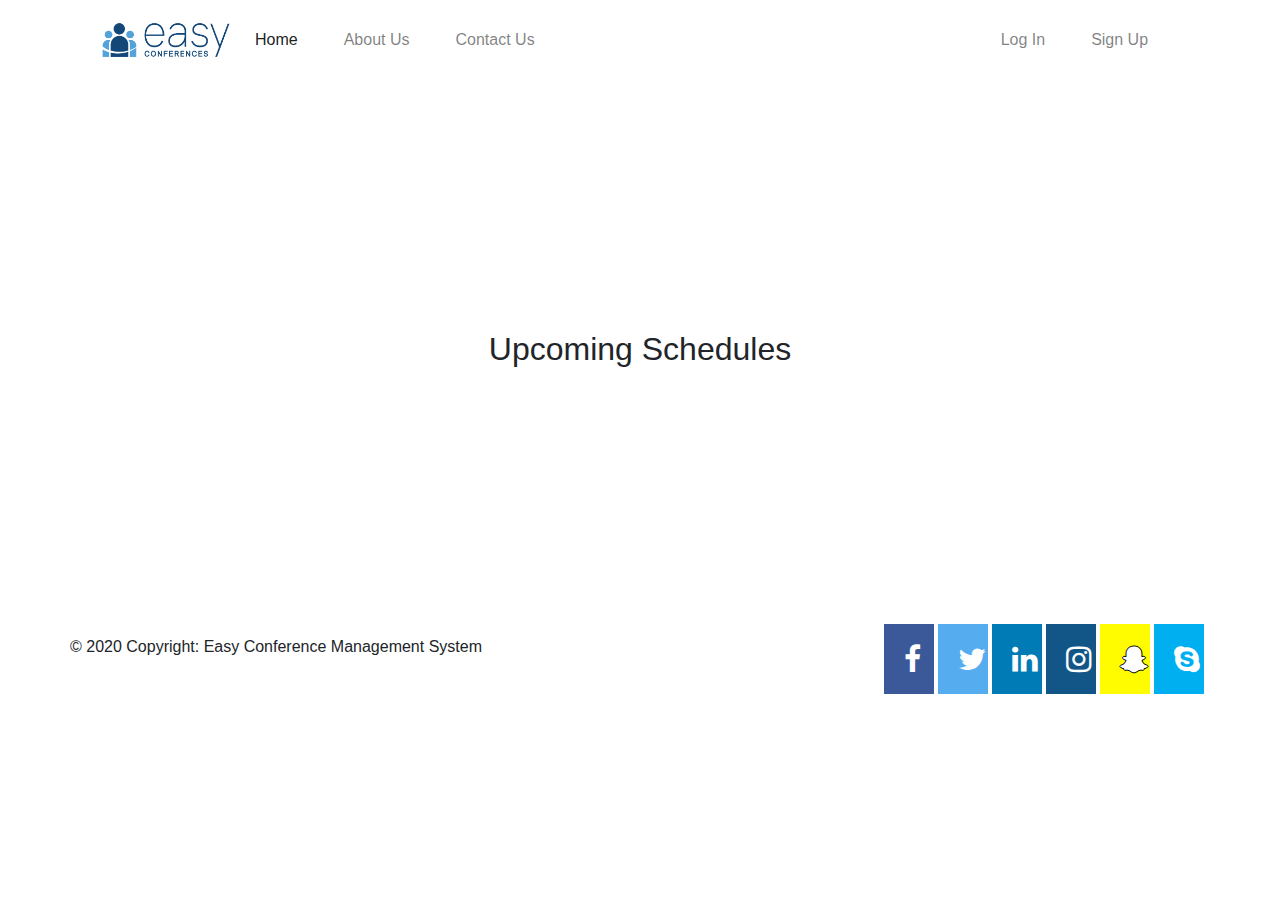
<file: Online Conference Mangement System/index.html>
<!DOCTYPE html>
<html lang="en">
	<head>
		<!-- Meta data -->
		<meta charset="UTF-8">
		<meta http-equiv="X-UA-Compatible" content="IE=edge">
		<meta name="viewport" content="width=device-width, initial-scale=1">

		<!-- Jquery library needs to be placed above any reference to Boostrap js -->
		<script src="js/jquery-3.3.1.min.js"></script>
		<link rel="stylesheet" href="css/bootstrap.min.css">
		<link rel="stylesheet" href="css/custom.css">
		<script src="js/bootstrap.min.js"></script>

		<title>Online Conference Management System</title>
	</head>
	<body>
		<div class="container">
			<nav class="navbar navbar-expand-lg navbar-light bg-grey">
				<a class="navbar-brand" href="#">
					<img classs="img-responsive" width="130px" height="" src="img/EasyConferencesLogo.png">
				</a>
				<button class="navbar-toggler" type="button" data-toggle="collapse" data-target="#navbarSupportedContent" aria-controls="navbarSupportedContent" aria-expanded="false" aria-label="Toggle navigation">
				  <span class="navbar-toggler-icon"></span>
				</button>
			  
				<div class="collapse navbar-collapse" id="navbarSupportedContent">
				  <ul class="navbar-nav mr-auto">
					<li class="nav-item active">
					  <a class="nav-link" href="#">Home <span class="sr-only">(current)</span></a>
					</li>
					<li class="nav-item">
					  <a class="nav-link" href="About Us.html" style="margin-left: 30px;">About Us</a>
					</li>
					<li class="nav-item">
					  <a class="nav-link" href="Contact Us.html" style="margin-left: 30px;">Contact Us</a>
					</li>
					<li class="nav-item">
					  <a class="nav-link" href="#" data-toggle="modal" data-target="#exampleModal" style="margin-left: 450px;">Log In</a>
					</li>
					<li class="nav-item">
						<a class="nav-link" href="#" data-toggle="modal" data-target="#ModalOne" style="margin-left: 30px;">Sign Up</a>
					</li>
				  </ul>
				</div>
			  </nav>



			  <div class="modal fade" id="exampleModal" tabindex="-1" role="dialog" aria-labelledby="exampleModalLabel" aria-hidden="true">
				<div class="modal-dialog" role="document">
				  <div class="modal-content">
					<div class="modal-header">
					  <h5 class="modal-title" id="exampleModalLabel">Log In</h5>
					  <button type="button" class="close" data-dismiss="modal" aria-label="Close">
						<span aria-hidden="true">&times;</span>
					  </button>
					</div>
					<div class="modal-body" style="height: auto;">
						<form class="form-horizontal">
							<div class="form-group">
								<label for="inputEmail3" class="control-label">Email</label>
								<div class="col-sm-10">
									<input type="email" class="form-control" id="inputEmail3" placeholder="Email">
								</div>
							</div>
							<div class="form-group">
								<label for="inputPassword3" class="control-label">Password</label>
								<div class="col-sm-10">
									<input type="passwoord" class="form-control" id="inputPassword3" placeholder="Password">
								</div>
							</div>
							<div class="form-group">
							  <div class="modal-footer">
							  <button type="button" class="btn btn-secondary" data-dismiss="modal" style="background-color: green;">Log In</button>
							</div>
							</div>
							<div class="form-group">
								<div class="modal-footer">
								<button type="button" class="btn btn-secondary" data-dismiss="modal" style="background-color: green;">Forgot Password?</button>
							  </div>
							</div>
					  </form>
					</div>
				  </div>
				</div>
			  </div>

			  <div class="modal fade" id="ModalOne" tabindex="-1" role="dialog" aria-labelledby="exampleModalLabel" aria-hidden="true">
				<div class="modal-dialog" role="document">
				  <div class="modal-content">
					<div class="modal-header">
					  <h5 class="modal-title" id="exampleModalLabel">Sign Up</h5>
					  <button type="button" class="close" data-dismiss="modal" aria-label="Close">
						<span aria-hidden="true">&times;</span>
					  </button>
					</div>
					<div class="modal-body" style="height: auto;">
						<form class="form-horizontal">
							<div class="form-group">
								<label for="inputEmail3" class="control-label">Email</label>
								<div class="col-sm-10">
									<input type="email" class="form-control" id="inputEmail3" placeholder="Email">
								</div>
							</div>
							<div class="form-group">
								<label for="inputPassword3" class="control-label">Password</label>
								<div class="col-sm-10">
									<input type="password" class="form-control" id="inputPassword3" placeholder="Password">
								</div>
							</div>
							<div class="form-group">
								<label for="inputPassword4" class="control-label">Confirm Password</label>
								<div class="col-sm-10">
									<input type="password" class="form-control" id="inputPassword4" placeholder="Confirm Password">
								</div>
							</div>
							<div class="form-group">
							  <div class="modal-footer">
							  <button type="button" class="btn btn-secondary" data-dismiss="modal" style="background-color: green;">Sign Up</button>
							</div>
							</div>							
					  </form>
					</div>
				  </div>
				</div>
			  </div>
		</div>

		<div class="container schedule" style="border: azure; ">
		  
			<h2 style="text-align:center; margin-top: 250px; margin-bottom: 250px;">Upcoming Schedules</h2>
		 
		</div>

		<div class="container footer" style="position: relative;">
			<footer>
								
				<div class="row">

				<div class="footer-copyright text-center py-3" style="margin-right: 400px;">© 2020 Copyright: Easy Conference Management System</div>
				
				<link rel="stylesheet" href="https://cdnjs.cloudflare.com/ajax/libs/font-awesome/4.7.0/css/font-awesome.min.css">
				<style>
				.fa {
				  padding: 20px;
				  font-size: 30px;
				  width: 50px;
				  text-align: center;
				  text-decoration: none;
				  margin: 5px 2px;
				}
				
				.fa:hover {
					opacity: 0.7;
				}
				
				.fa-facebook {
				  background: #3B5998;
				  color: white;
				}
				
				.fa-twitter {
				  background: #55ACEE;
				  color: white;
				}
				
				.fa-linkedin {
				  background: #007bb5;
				  color: white;
				}
				
				.fa-instagram {
				  background: #125688;
				  color: white;
				}
				
				.fa-snapchat-ghost {
				  background: #fffc00;
				  color: white;
				  text-shadow: -1px 0 black, 0 1px black, 1px 0 black, 0 -1px black;
				}
				
				.fa-skype {
				  background: #00aff0;
				  color: white;
				}
				</style>

				<div class="social media link">
				<a href="#" class="fa fa-facebook"></a>
				<a href="#" class="fa fa-twitter"></a>
				<a href="#" class="fa fa-linkedin"></a>
				<a href="#" class="fa fa-instagram"></a>
				<a href="#" class="fa fa-snapchat-ghost"></a>
				<a href="#" class="fa fa-skype"></a>
				</div>
				</div>
			  </footer>
		</div>
	</body>
</html>
</file>
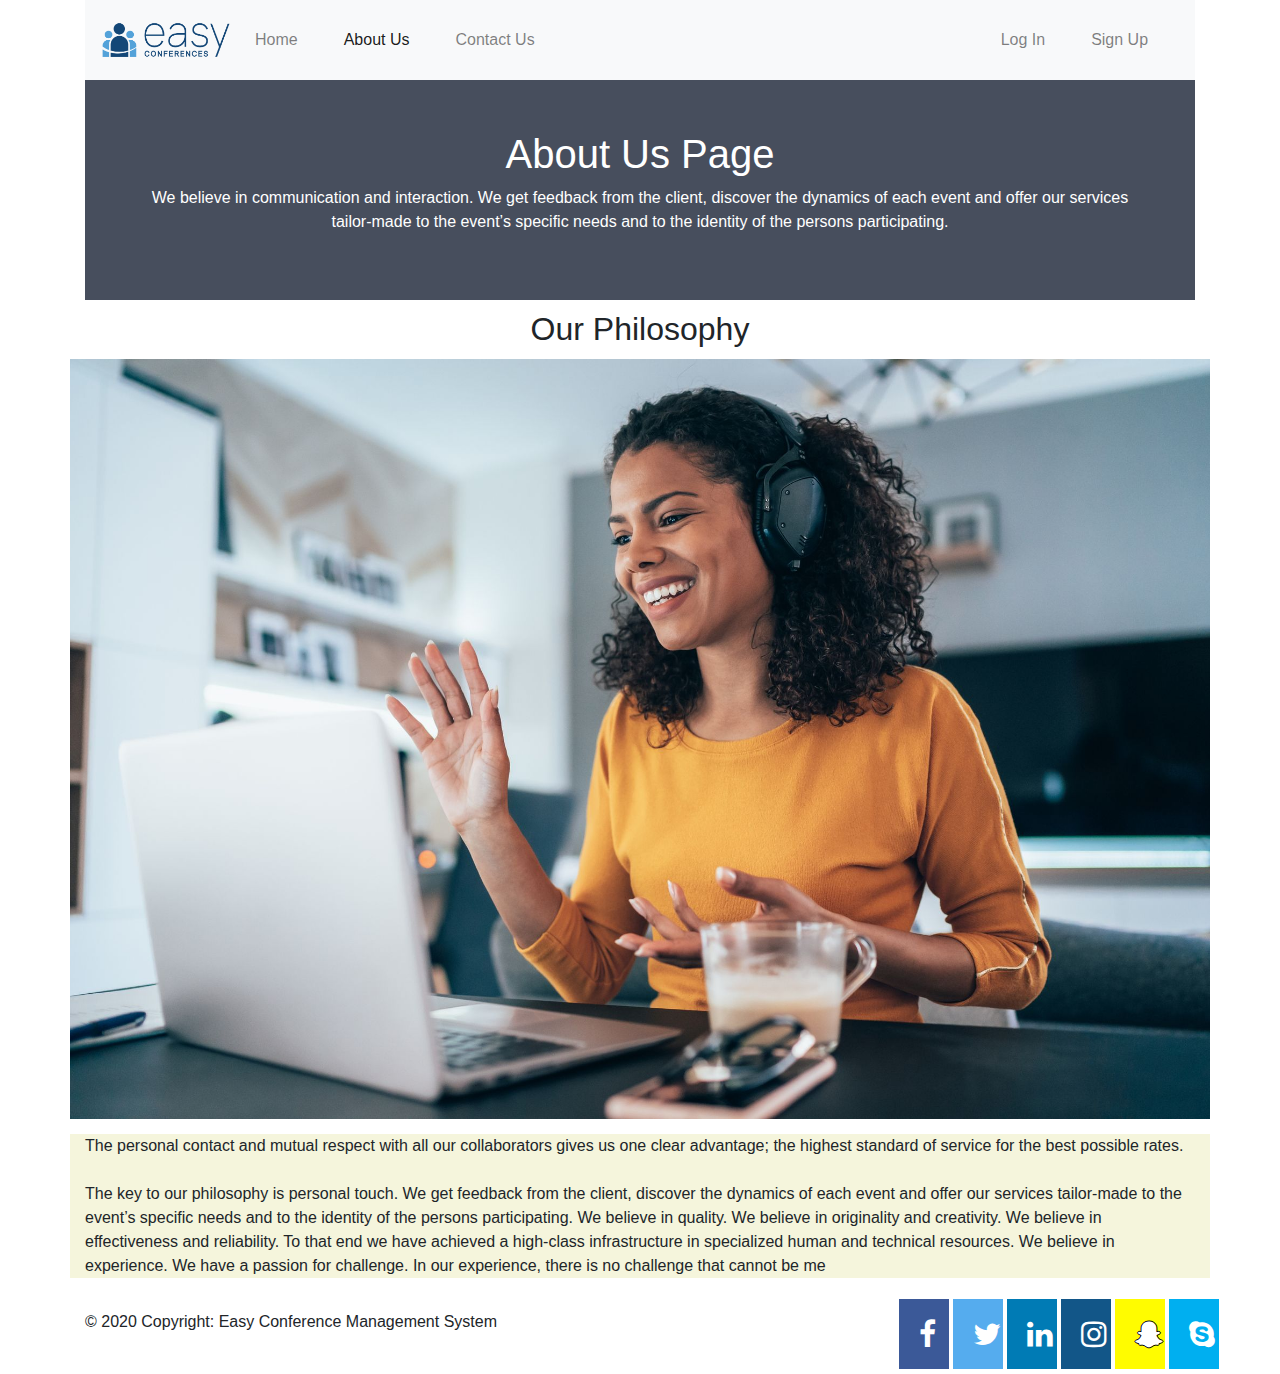
<file: Online Conference Mangement System/About Us.html>
<!DOCTYPE html>
<html lang="en">
	<head>
		<!-- Meta data -->
		<meta charset="UTF-8">
		<meta http-equiv="X-UA-Compatible" content="IE=edge">
		<meta name="viewport" content="width=device-width, initial-scale=1">

		<!-- Jquery library needs to be placed above any reference to Boostrap js -->
		<script src="js/jquery-3.3.1.min.js"></script>
		<link rel="stylesheet" href="css/bootstrap.min.css">
		<link rel="stylesheet" href="css/about-us.css">
		<link rel="stylesheet" href="css/custom.css">
		<script src="js/bootstrap.min.js"></script>

		<title>Online Conference Management System</title>
	</head>
	<body>
		<div class="container">
			<nav class="navbar navbar-expand-lg navbar-light bg-light">
				<a class="navbar-brand" href="#">
					<img classs="img-responsive" width="130px" height="" src="img/EasyConferencesLogo.png">
				</a>
				<button class="navbar-toggler" type="button" data-toggle="collapse" data-target="#navbarSupportedContent" aria-controls="navbarSupportedContent" aria-expanded="false" aria-label="Toggle navigation">
				  <span class="navbar-toggler-icon"></span>
				</button>
			  
				<div class="collapse navbar-collapse" id="navbarSupportedContent">
				  <ul class="navbar-nav mr-auto">
					<li class="nav-item">
					  <a class="nav-link" href="index.html">Home </a>
					</li>
					<li class="nav-item active">
					  <a class="nav-link" href="#" style="margin-left: 30px;">About Us <span class="sr-only">(current)</span></a>
					</li>
					<li class="nav-item">
					  <a class="nav-link" href="Contact Us.html" style="margin-left: 30px;">Contact Us</a>
					</li>
					<li class="nav-item">
					  <a class="nav-link" href="#" data-toggle="modal" data-target="#exampleModal" style="margin-left: 450px;">Log In</a>
					</li>
					<li class="nav-item">
						<a class="nav-link" href="#" data-toggle="modal" data-target="#ModalOne" style="margin-left: 30px;">Sign Up</a>
					</li>
				  </ul>
				</div>
			  </nav>

			  <div class="modal fade" id="exampleModal" tabindex="-1" role="dialog" aria-labelledby="exampleModalLabel" aria-hidden="true">
				<div class="modal-dialog" role="document">
				  <div class="modal-content">
					<div class="modal-header">
					  <h5 class="modal-title" id="exampleModalLabel">Log In</h5>
					  <button type="button" class="close" data-dismiss="modal" aria-label="Close">
						<span aria-hidden="true">&times;</span>
					  </button>
					</div>
					<div class="modal-body" style="height: auto;">
						<form class="form-horizontal">
							<div class="form-group">
								<label for="inputEmail3" class="control-label">Email</label>
								<div class="col-sm-10">
									<input type="email" class="form-control" id="inputEmail3" placeholder="Email">
								</div>
							</div>
							<div class="form-group">
								<label for="inputPassword3" class="control-label">Password</label>
								<div class="col-sm-10">
									<input type="passwoord" class="form-control" id="inputPassword3" placeholder="Password">
								</div>
							</div>
							<div class="form-group">
							  <div class="modal-footer">
							  <button type="button" class="btn btn-secondary" data-dismiss="modal" style="background-color: green;">Log In</button>
							</div>
							</div>
							<div class="form-group">
								<div class="modal-footer">
								<button type="button" class="btn btn-secondary" data-dismiss="modal" style="background-color: green;" >Forgot Password?</button>
							  </div>
							  </div>
					  </form>
					</div>
				  </div>
				</div>
			  </div>

			  <div class="modal fade" id="ModalOne" tabindex="-1" role="dialog" aria-labelledby="exampleModalLabel" aria-hidden="true">
				<div class="modal-dialog" role="document">
				  <div class="modal-content">
					<div class="modal-header">
					  <h5 class="modal-title" id="exampleModalLabel">Sign Up</h5>
					  <button type="button" class="close" data-dismiss="modal" aria-label="Close">
						<span aria-hidden="true">&times;</span>
					  </button>
					</div>
					<div class="modal-body" style="height: auto;">
						<form class="form-horizontal">
							<div class="form-group">
								<label for="inputEmail3" class="control-label">Email</label>
								<div class="col-sm-10">
									<input type="email" class="form-control" id="inputEmail3" placeholder="Email">
								</div>
							</div>
							<div class="form-group">
								<label for="inputPassword3" class="control-label">Password</label>
								<div class="col-sm-10">
									<input type="password" class="form-control" id="inputPassword3" placeholder="Password">
								</div>
							</div>
							<div class="form-group">
								<label for="inputPassword4" class="control-label">Confirm Password</label>
								<div class="col-sm-10">
									<input type="password" class="form-control" id="inputPassword4" placeholder="Confirm Password">
								</div>
							</div>
							<div class="form-group">
							  <div class="modal-footer">
							  <button type="button" class="btn btn-secondary" style="background-color: green; " data-dismiss="modal">Sign Up</button>
							</div>
							</div>							
					  </form>
					</div>
				  </div>
				</div>
			  </div>

			  <div class="about-section">
				<h1>About Us Page</h1>
				<p>We believe in communication and interaction. We get feedback from the client, discover the dynamics of each event and offer our services tailor-made to the event’s specific needs and to the identity of the persons participating.</p>
			  </div>

			  <h2 style="text-align:center; margin-top: 10px; margin-bottom: 10px;">Our Philosophy</h2>

			  <div class="row">
				<div class="column">
				  <div class="img">
					<img src="img/eclogo.png" alt="Easy-Conference" style="width: 100%;">
				  </div>
					<div class="container" style=" background-color: beige; margin-top: 15px; ">
					  <p>The personal contact and mutual respect with all our collaborators gives us one clear advantage; the highest standard of service for the best possible rates. <br> <br> The key to our philosophy is personal touch. We get feedback from the client, discover the dynamics of each event and offer our services tailor-made to the event’s specific needs and to the identity of the persons participating. We believe in quality. We believe in originality and creativity. We believe in effectiveness and reliability. To that end we have achieved a high-class infrastructure in specialized human and technical resources. We believe in experience. We have a passion for challenge. In our experience, there is no challenge that cannot be me</p>
					</div>
				  </div>
			  </div>
			  
             <div class="container footer" style="position: absolute;">
			  <footer>
				<div class="row">
				<link rel="stylesheet" href="https://cdnjs.cloudflare.com/ajax/libs/font-awesome/4.7.0/css/font-awesome.min.css">
				<style>
				.fa {
				  padding: 20px;
				  font-size: 30px;
				  width: 50px;
				  text-align: center;
				  text-decoration: none;
				  margin: 5px 2px;
				}
				
				.fa:hover {
					opacity: 0.7;
				}
				
				.fa-facebook {
				  background: #3B5998;
				  color: white;
				}
				
				.fa-twitter {
				  background: #55ACEE;
				  color: white;
				}
				
				.fa-linkedin {
				  background: #007bb5;
				  color: white;
				}
				
				.fa-instagram {
				  background: #125688;
				  color: white;
				}
				
				.fa-snapchat-ghost {
				  background: #fffc00;
				  color: white;
				  text-shadow: -1px 0 black, 0 1px black, 1px 0 black, 0 -1px black;
				}
				
				.fa-skype {
				  background: #00aff0;
				  color: white;
				}
				</style>

				<div class="footer-copyright text-center py-3" style="margin-right: 400px;">© 2020 Copyright: Easy Conference Management System</div>

                <div class="social media link">
				<a href="#" class="fa fa-facebook"></a>
				<a href="#" class="fa fa-twitter"></a>
				<a href="#" class="fa fa-linkedin"></a>
				<a href="#" class="fa fa-instagram"></a>
				<a href="#" class="fa fa-snapchat-ghost"></a>
				<a href="#" class="fa fa-skype"></a>
				</div>
				</div>
			  </footer>
		</div>
	</body>
</html>
</file>
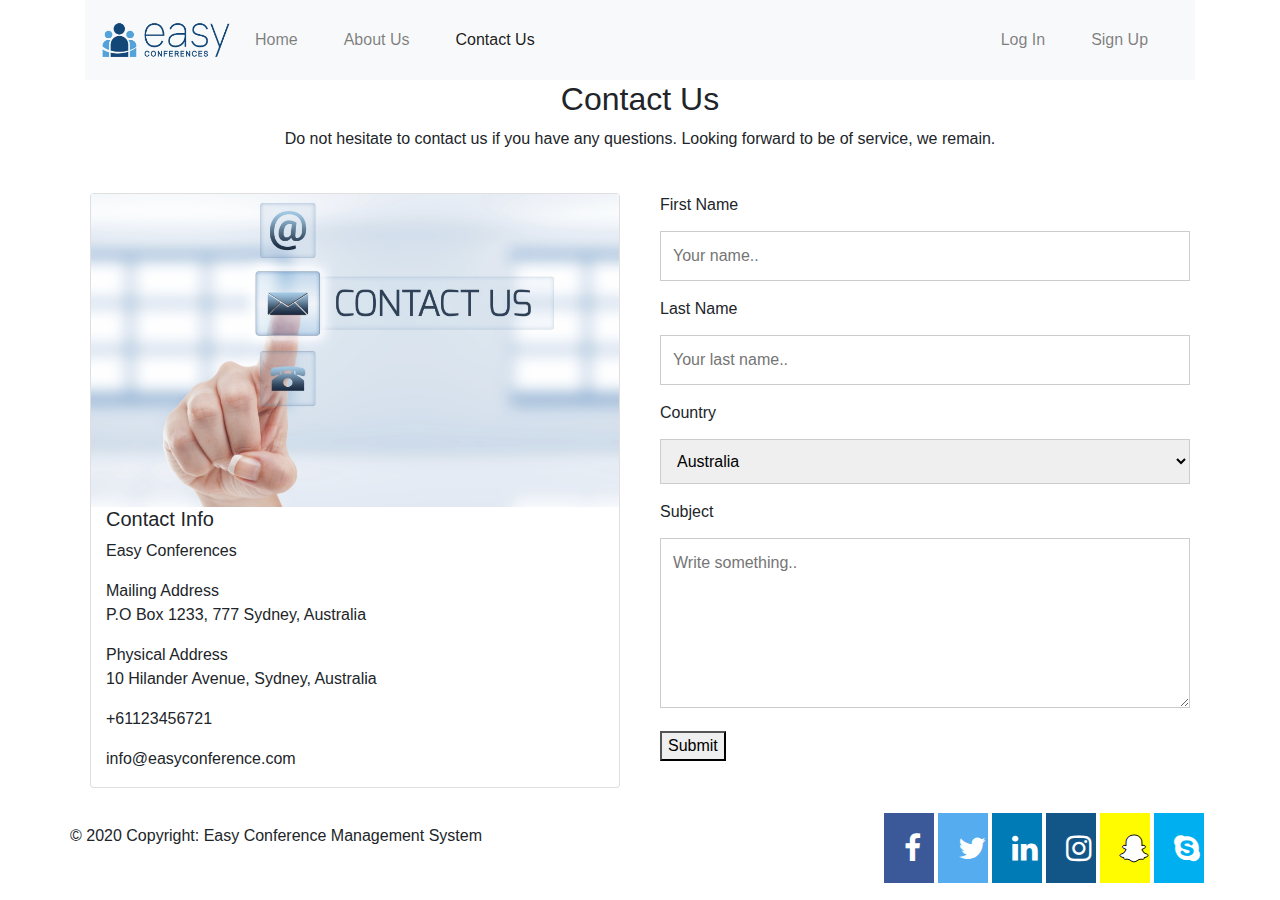
<file: Online Conference Mangement System/Contact Us.html>
<!DOCTYPE html>
<html lang="en">
	<head>
		<!-- Meta data -->
		<meta charset="UTF-8">
		<meta http-equiv="X-UA-Compatible" content="IE=edge">
		<meta name="viewport" content="width=device-width, initial-scale=1">

		<!-- Jquery library needs to be placed above any reference to Boostrap js -->
		<script src="js/jquery-3.3.1.min.js"></script>
		<link rel="stylesheet" href="css/bootstrap.min.css">
		<link rel="stylesheet" href="css/contact-us.css">
		<link rel="stylesheet" href="css/custom.css">
		<script src="js/bootstrap.min.js"></script>

		<title>Online Conference Management System</title>
	</head>
	<body>
		<div class="container">
			<nav class="navbar navbar-expand-lg navbar-light bg-light">
				<a class="navbar-brand" href="#">
					<img classs="img-responsive" width="130px" height="" src="img/EasyConferencesLogo.png">
				</a>
				<button class="navbar-toggler" type="button" data-toggle="collapse" data-target="#navbarSupportedContent" aria-controls="navbarSupportedContent" aria-expanded="false" aria-label="Toggle navigation">
				  <span class="navbar-toggler-icon"></span>
				</button>
			  
				<div class="collapse navbar-collapse" id="navbarSupportedContent">
				  <ul class="navbar-nav mr-auto">
					<li class="nav-item ">
					  <a class="nav-link" href="index.html">Home </a>
					</li>
					<li class="nav-item">
					  <a class="nav-link" href="About Us.html" style="margin-left: 30px;">About Us</a>
					</li>
					<li class="nav-item active">
					  <a class="nav-link" href="#" style="margin-left: 30px;">Contact Us <span class="sr-only">(current)</span></a>
					</li>
					<li class="nav-item">
					  <a class="nav-link" href="#" data-toggle="modal" data-target="#exampleModal" style="margin-left: 450px;">Log In</a>
					</li>
					<li class="nav-item">
						<a class="nav-link" href="#" data-toggle="modal" data-target="#ModalOne" style="margin-left: 30px;">Sign Up</a>
					</li>
				  </ul>
				</div>
			  </nav>

			  <div class="modal fade" id="exampleModal" tabindex="-1" role="dialog" aria-labelledby="exampleModalLabel" aria-hidden="true">
				<div class="modal-dialog" role="document">
				  <div class="modal-content">
					<div class="modal-header">
					  <h5 class="modal-title" id="exampleModalLabel">Log In</h5>
					  <button type="button" class="close" data-dismiss="modal" aria-label="Close">
						<span aria-hidden="true">&times;</span>
					  </button>
					</div>
					<div class="modal-body" style="height: auto;">
						<form class="form-horizontal">
							<div class="form-group">
								<label for="inputEmail3" class="control-label">Email</label>
								<div class="col-sm-10">
									<input type="email" class="form-control" id="inputEmail3" placeholder="Email">
								</div>
							</div>
							<div class="form-group">
								<label for="inputPassword3" class="control-label">Password</label>
								<div class="col-sm-10">
									<input type="passwoord" class="form-control" id="inputPassword3" placeholder="Password">
								</div>
							</div>
							<div class="form-group">
							  <div class="modal-footer">
							  <button type="button" class="btn btn-secondary" data-dismiss="modal" style="background-color: green;">Log In</button>
							</div>
							</div>
							<div class="form-group">
								<div class="modal-footer">
								<button type="button" class="btn btn-secondary" data-dismiss="modal" style="background-color: green;">Forgot Password?</button>
							  </div>
							  </div>
					  </form>
					</div>
				  </div>
				</div>
			  </div>

			  <div class="modal fade" id="ModalOne" tabindex="-1" role="dialog" aria-labelledby="exampleModalLabel" aria-hidden="true">
				<div class="modal-dialog" role="document">
				  <div class="modal-content">
					<div class="modal-header">
					  <h5 class="modal-title" id="exampleModalLabel">Sign Up</h5>
					  <button type="button" class="close" data-dismiss="modal" aria-label="Close">
						<span aria-hidden="true">&times;</span>
					  </button>
					</div>
					<div class="modal-body" style="height: auto;">
						<form class="form-horizontal">
							<div class="form-group">
								<label for="inputEmail3" class="control-label">Email</label>
								<div class="col-sm-10">
									<input type="email" class="form-control" id="inputEmail3" placeholder="Email">
								</div>
							</div>
							<div class="form-group">
								<label for="inputPassword3" class="control-label">Password</label>
								<div class="col-sm-10">
									<input type="password" class="form-control" id="inputPassword3" placeholder="Password">
								</div>
							</div>
							<div class="form-group">
								<label for="inputPassword4" class="control-label">Confirm Password</label>
								<div class="col-sm-10">
									<input type="password" class="form-control" id="inputPassword4" placeholder="Confirm Password">
								</div>
							</div>
							<div class="form-group">
							  <div class="modal-footer">
							  <button type="button" class="btn btn-secondary" data-dismiss="modal" style="background-color: green;">Sign Up</button>
							</div>
							</div>							
					  </form>
					</div>
				  </div>
				</div>
			  </div>
		</div>

			  <div class="container contact-us">
				<div style="text-align:center">
				  <h2>Contact Us</h2>
				  <p>Do not hesitate to contact us if you have any questions. Looking forward to be of service, we remain.</p>
				</div>
				<div class="row">
				  <div class="column">
					
					<div class="card">
						<img src="img/Contact-Us.jpg" style="width:100%">
						<div class="container">
						  <h5>Contact Info</h5>
						  <p>Easy Conferences</p>
						  <p>Mailing Address <br> P.O Box 1233, 777 Sydney, Australia</p>
						  <p>Physical Address <br>  10 Hilander Avenue, Sydney, Australia</p>
						  <p>+61123456721</p>
						  <p>info@easyconference.com</p>


						</div>
					  </div>
				  </div>
				  <div class="column">
					<form action="">
					  <label for="fname">First Name</label>
					  <input type="text" id="fname" name="firstname" placeholder="Your name..">
					  <label for="lname">Last Name</label>
					  <input type="text" id="lname" name="lastname" placeholder="Your last name..">
					  <label for="country">Country</label>
					  <select id="country" name="country">
						<option value="australia">Australia</option>
						<option value="canada">Japan</option>
						<option value="usa">South Korea</option>
						<option value="usa">UK</option>
						<option value="usa">Saudi Arabia</option>
						<option value="usa">USA</option>
						<option value="usa">others..</option>
					  </select>
					  <label for="subject">Subject</label>
					  <textarea id="subject" name="subject" placeholder="Write something.." style="height:170px"></textarea>
					  <button onclick="myFunction()">Submit</button>
					  <script>
						function myFunction() {
						  alert("Your feedback is highly appreciated and will help us improve our ability to serve you.");
						}
						</script>
					</form>
				  </div>
				</div>
			  </div>

			  <div class="container footer" style="position: relative">
			    <footer>
				<div class="row">
				<link rel="stylesheet" href="https://cdnjs.cloudflare.com/ajax/libs/font-awesome/4.7.0/css/font-awesome.min.css">
				<style>
				.fa {
				  padding: 20px;
				  font-size: 30px;
				  width: 50px;
				  text-align: center;
				  text-decoration: none;
				  margin: 5px 2px;
				}
				
				.fa:hover {
					opacity: 0.7;
				}
				
				.fa-facebook {
				  background: #3B5998;
				  color: white;
				}
				
				.fa-twitter {
				  background: #55ACEE;
				  color: white;
				}
				
				.fa-linkedin {
				  background: #007bb5;
				  color: white;
				}
				
				.fa-instagram {
				  background: #125688;
				  color: white;
				}
				
				.fa-snapchat-ghost {
				  background: #fffc00;
				  color: white;
				  text-shadow: -1px 0 black, 0 1px black, 1px 0 black, 0 -1px black;
				}
				
				.fa-skype {
				  background: #00aff0;
				  color: white;
				}
				</style>

				<div class="footer-copyright text-center py-3" style="margin-right: 400px;">© 2020 Copyright: Easy Conference Management System</div>

                <div class="social media link">
				<a href="#" class="fa fa-facebook"></a>
				<a href="#" class="fa fa-twitter"></a>
				<a href="#" class="fa fa-linkedin"></a>
				<a href="#" class="fa fa-instagram"></a>
				<a href="#" class="fa fa-snapchat-ghost"></a>
				<a href="#" class="fa fa-skype"></a>
				</div>
				</div>
			  </footer>
			</div>  
		</body>
</html>
</file>
<file: Online Conference Mangement System/css/custom.css>
.modal-footer{
	border: none;
	color: white;
	padding: 16px 32px;
	text-align: center;
	text-decoration: none;
	display: inline-block;
	font-size: 16px;
    margin: 10px 15px 5px;
    position: relative;
    top: 50%;
    left: 50%;
    -ms-transform: translate(-50%, -50%);
	transform: translate(-50%, -50%);
	}
</file>
<file: Online Conference Mangement System/css/about-us.css>
.about-section {
		padding: 50px;
		text-align: center;
		background-color: #474e5d;
		color: white;
		border: #474e5d;
	  }

	  .card {
		box-shadow: 0 4px 8px 0 rgba(0, 0, 0, 0.2);
		margin: 8px;
	  }
</file>
<file: Online Conference Mangement System/css/contact-us.css>
* {
    box-sizing: border-box;
  }
  
  /* Style inputs */
  input[type=text], select, textarea {
    width: 100%;
    padding: 12px;
    border: 1px solid #ccc;
    margin-top: 6px;
    margin-bottom: 16px;
    resize: vertical;
  }
  
  input[type=submit] {
    background-color: #4CAF50;
    color: white;
    padding: 12px 20px;
    border: none;
    cursor: pointer;
  }
  
  input[type=submit]:hover {
    background-color: #45a049;
  }
  
  /* Style the container/contact section */
  .container contact-us{
    border-radius: 5px;
    background-color: #f2f2f2;
    padding: 10px;
  }
  
  /* Create two columns that float next to eachother */
  .column {
    float: left;
    width: 50%;
    margin-top: 6px;
    padding: 20px;
  }
  
  /* Clear floats after the columns */
  .row:after {
    content: "";
    display: table;
    clear: both;
  }
  
  /* Responsive layout - when the screen is less than 600px wide, make the two columns stack on top of each other instead of next to each other */
  @media screen and (max-width: 600px) {
    .column, input[type=submit] {
      width: 100%;
      margin-top: 0;
    }
  }
</file>
